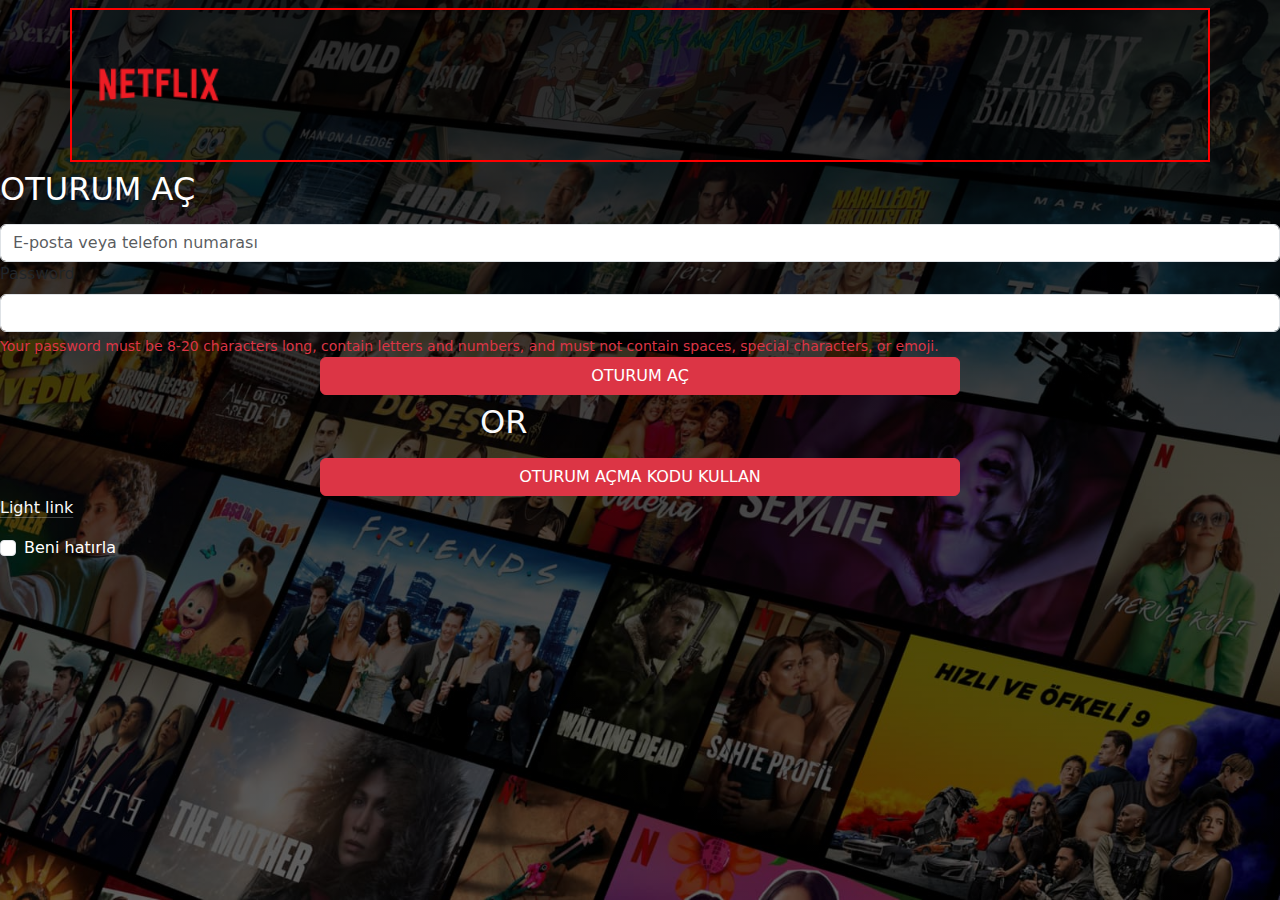
<file: oturum.html>
<!DOCTYPE html>
<html lang="en">
<head>
    <meta charset="UTF-8">
    <meta name="viewport" content="width=device-width, initial-scale=1.0">
    <title>Oturum Aç</title>
    <link href="https://cdn.jsdelivr.net/npm/bootstrap@5.3.3/dist/css/bootstrap.min.css" rel="stylesheet" integrity="sha384-QWTKZyjpPEjISv5WaRU9OFeRpok6YctnYmDr5pNlyT2bRjXh0JMhjY6hW+ALEwIH" crossorigin="anonymous">
    <link rel="stylesheet" href="style.css">
</head>
<body>
    <div class="netflixHeader">
        <nav class="navbar">
            <div class="container">
                <img width="150px" src="img/netflix_logo.png">
            </div>
        </nav>


       <div class="c">
        <h2 class="text-white">OTURUM AÇ</h2>
        <div class="input-group mt-3">
            <!-- <span class="input-text" id="basic-addon1"></span> -->
            <input type="text" class="g form-control" placeholder="E-posta veya telefon numarası" aria-label="Username" aria-describedby="basic-addon1">
          </div>
          <label for="inputPassword5" class="form-label">Password</label>
<input type="password" id="inputPassword5" class="form-control" aria-describedby="passwordHelpBlock">
<div id="passwordHelpBlock" class="form-text text-danger ">
  Your password must be 8-20 characters long, contain letters and numbers, and must not contain spaces, special characters, or emoji.
</div>
<div class="d-grid gap-2 col-6 mx-auto">
    <button class="btn btn-danger" type="button">OTURUM AÇ</button>
    <h2 class="text-light d-grid  col-6 mx-auto">OR</h2>
    <button class="btn btn-danger" type="button">OTURUM AÇMA KODU KULLAN</button>
  </div>
  <p><a href="#" class="link-light link-offset-2 link-underline-opacity-25 link-underline-opacity-100-hover">Light link</a></p>
  <div class="form-check">
    <input class="form-check-input" type="checkbox" value="" id="flexCheckDefault">
    <label class="form-check-label text-white" for="flexCheckDefault">
      Beni hatırla
    </label>
  
  </div>

        

         
        </div>






        
    </div>
    








</body>
</html>
</file>
<file: style.css>
*{
   margin: 0;
   padding: 0;
   box-sizing: border-box;

}

.netflixHeader{
   width: 100%;
   height: 100vh;
   background-image: linear-gradient(rgba(0, 0, 0, 0.8), rgba(0,0,0,.5)), url(img/anasayfaresim.jpg);  
   background-size: cover;
   background-position: center;
   
}


img{
   max-width: 100%
}


body{
   background: black;
}

/* .row{
   border: solid red 2px;
 
} */

.cizgi{
   width: 100%;
   height: 1vh;
   color: grey;
   background-color: grey;
}

/* .row{
   border: solid red 2px;
}
 */
 @media (max-width: 768px) {
   .col-md-8 {
     width: 100%;
   }
 
   .input-group.w-75 {
     width: 100%;
   }
 }

 .container{
   border: solid red 2px;
 }
</file>
